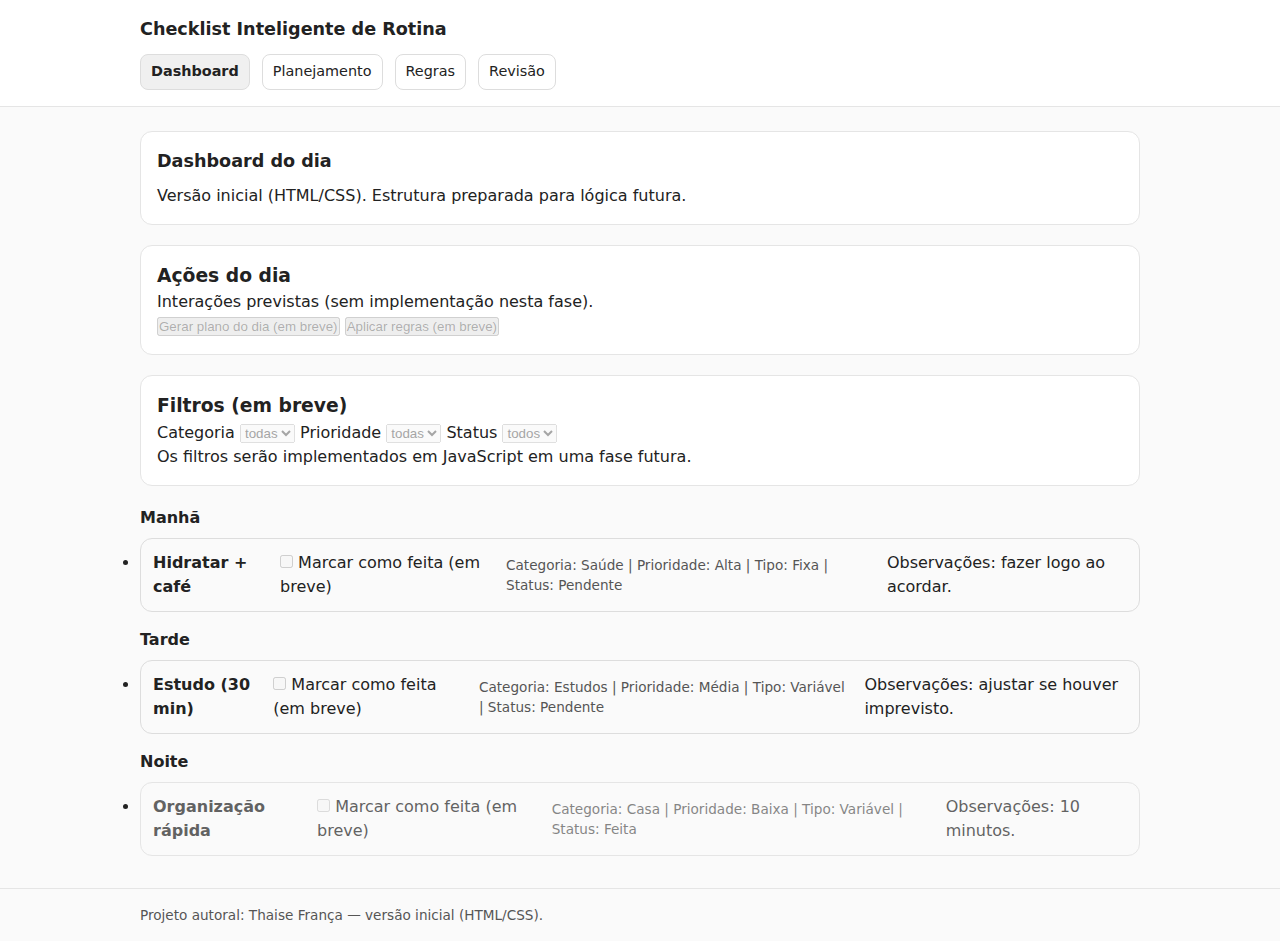
<file: index.html>
<!doctype html>
<html lang="pt-BR">
<head>
  <meta charset="utf-8" />
  <meta name="viewport" content="width=device-width, initial-scale=1" />
  <title>Checklist Inteligente de Rotina — Dashboard</title>
  <link rel="stylesheet" href="assets/css/style.css" />
</head>
<body>

  <!-- HEADER / LAYOUT BASE -->
  <header class="site-header">
    <div class="container">
      <h1 class="brand">Checklist Inteligente de Rotina</h1>

      <nav class="nav">
        <a class="nav-link is-active" href="index.html">Dashboard</a>
        <a class="nav-link" href="rotina.html">Planejamento</a>
        <a class="nav-link" href="regras.html">Regras</a>
        <a class="nav-link" href="revisao.html">Revisão</a>
      </nav>
    </div>
  </header>

  <!-- ESTADO DO DIA -->
  <main class="container" data-estado-dia="em_execucao">

    <section class="panel">
      <h2 class="panel-title">Dashboard do dia</h2>
      <p class="hint">
        Versão inicial (HTML/CSS). Estrutura preparada para lógica futura.
      </p>
    </section>

    <!-- ========================= -->
    <!-- INTERAÇÕES FUTURAS: AÇÕES -->
    <!-- ========================= -->
    <section class="panel">
      <h3>Ações do dia</h3>
      <p class="hint">Interações previstas (sem implementação nesta fase).</p>

      <div class="acoes">
        <button type="button" disabled data-action="gerar-plano">Gerar plano do dia (em breve)</button>
        <button type="button" disabled data-action="aplicar-regras">Aplicar regras (em breve)</button>
      </div>
    </section>

    <!-- ========================= -->
    <!-- INTERAÇÕES FUTURAS: FILTROS -->
    <!-- ========================= -->
    <section class="panel">
      <h3>Filtros (em breve)</h3>

      <div class="filtros">
        <label>
          Categoria
          <select disabled data-filter="categoria">
            <option>todas</option>
          </select>
        </label>

        <label>
          Prioridade
          <select disabled data-filter="prioridade">
            <option>todas</option>
          </select>
        </label>

        <label>
          Status
          <select disabled data-filter="status">
            <option>todos</option>
          </select>
        </label>
      </div>

      <p class="hint">Os filtros serão implementados em JavaScript em uma fase futura.</p>
    </section>

    <!-- ========================= -->
    <!-- PERÍODO: MANHÃ -->
    <!-- ========================= -->
    <section
      class="periodo estado-normal"
      data-estado-periodo="normal"
    >
      <h3 class="periodo-title">Manhã</h3>

      <ul class="lista-tarefas">
        <li>
          <article
            class="tarefa status-pendente tipo-fixa prioridade-p1 categoria-saude"
            data-id="tarefa-001"
            data-status="pendente"
            data-tipo="fixa"
            data-prioridade="p1"
            data-categoria="saude"
            data-tem-dependencia="nao"
          >
            <h4 class="tarefa-titulo">Hidratar + café</h4>

            <!-- Interação futura: marcar como feita -->
            <div class="tarefa-acoes">
              <label class="control">
                <input type="checkbox" disabled data-action="toggle-status" />
                Marcar como feita (em breve)
              </label>
            </div>

            <p class="tarefa-meta">
              Categoria: Saúde | Prioridade: Alta | Tipo: Fixa | Status: Pendente
            </p>

            <p class="tarefa-restricoes">
              Observações: fazer logo ao acordar.
            </p>
          </article>
        </li>
      </ul>
    </section>

    <!-- ========================= -->
    <!-- PERÍODO: TARDE -->
    <!-- ========================= -->
    <section
      class="periodo estado-normal"
      data-estado-periodo="normal"
    >
      <h3 class="periodo-title">Tarde</h3>

      <ul class="lista-tarefas">
        <li>
          <article
            class="tarefa status-pendente tipo-variavel prioridade-p2 categoria-estudo"
            data-id="tarefa-002"
            data-status="pendente"
            data-tipo="variavel"
            data-prioridade="p2"
            data-categoria="estudo"
            data-tem-dependencia="nao"
          >
            <h4 class="tarefa-titulo">Estudo (30 min)</h4>

            <!-- Interação futura: marcar como feita -->
            <div class="tarefa-acoes">
              <label class="control">
                <input type="checkbox" disabled data-action="toggle-status" />
                Marcar como feita (em breve)
              </label>
            </div>

            <p class="tarefa-meta">
              Categoria: Estudos | Prioridade: Média | Tipo: Variável | Status: Pendente
            </p>

            <p class="tarefa-restricoes">
              Observações: ajustar se houver imprevisto.
            </p>
          </article>
        </li>
      </ul>
    </section>

    <!-- ========================= -->
    <!-- PERÍODO: NOITE -->
    <!-- ========================= -->
    <section
      class="periodo estado-normal"
      data-estado-periodo="normal"
    >
      <h3 class="periodo-title">Noite</h3>

      <ul class="lista-tarefas">
        <li>
          <article
            class="tarefa status-feita tipo-variavel prioridade-p3 categoria-casa"
            data-id="tarefa-003"
            data-status="feita"
            data-tipo="variavel"
            data-prioridade="p3"
            data-categoria="casa"
            data-tem-dependencia="nao"
          >
            <h4 class="tarefa-titulo">Organização rápida</h4>

            <!-- Interação futura: marcar como feita -->
            <div class="tarefa-acoes">
              <label class="control">
                <input type="checkbox" disabled data-action="toggle-status" />
                Marcar como feita (em breve)
              </label>
            </div>

            <p class="tarefa-meta">
              Categoria: Casa | Prioridade: Baixa | Tipo: Variável | Status: Feita
            </p>

            <p class="tarefa-restricoes">
              Observações: 10 minutos.
            </p>
          </article>
        </li>
      </ul>
    </section>

  </main>

  <!-- FOOTER / LAYOUT BASE -->
  <footer class="site-footer">
    <div class="container">
      <p class="footnote">
        Projeto autoral: Thaise França — versão inicial (HTML/CSS).
      </p>
    </div>
  </footer>

</body>
</html>
</file>
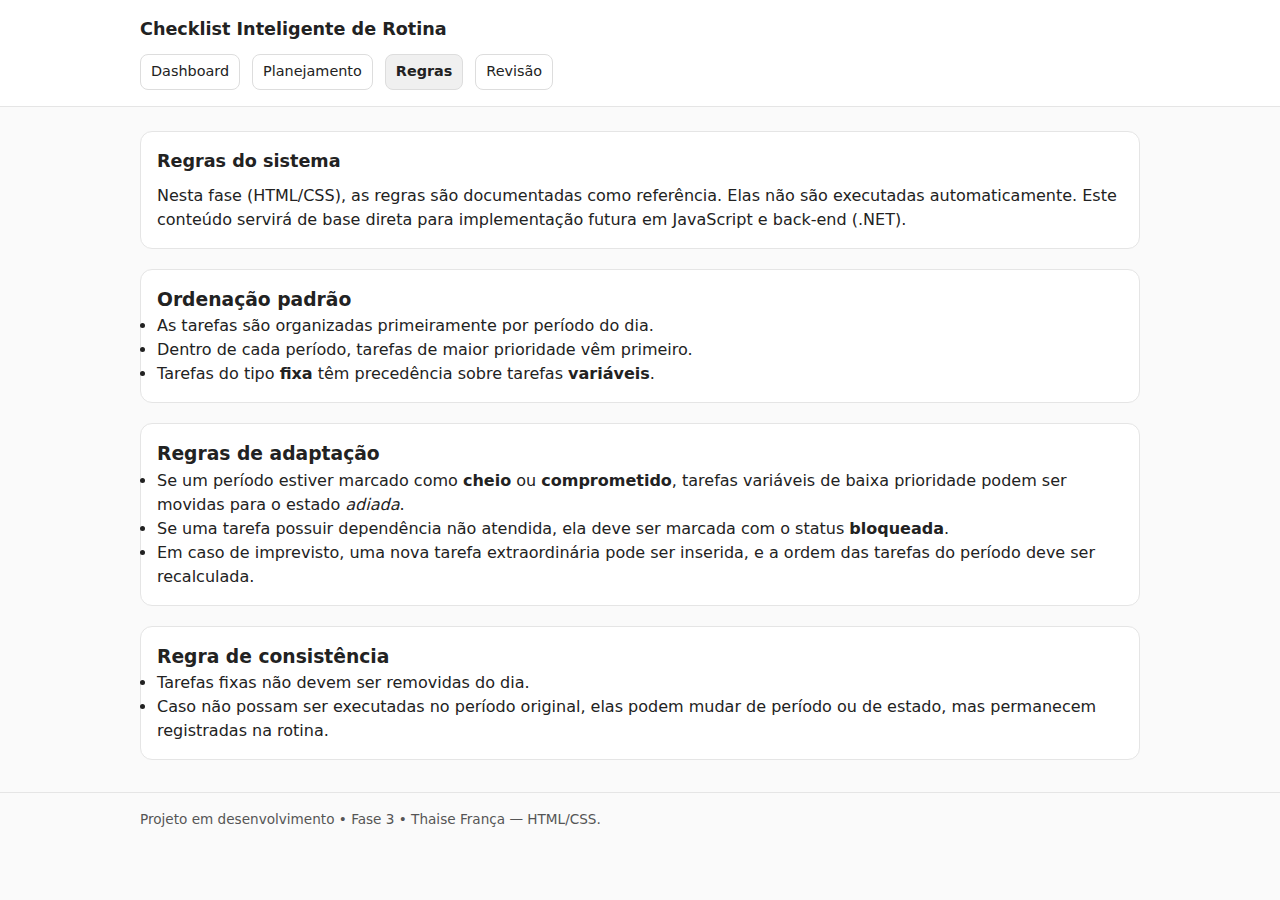
<file: regras.html>
<!doctype html>
<html lang="pt-BR">
<head>
  <meta charset="utf-8" />
  <meta name="viewport" content="width=device-width, initial-scale=1" />
  <title>Checklist Inteligente de Rotina — Regras</title>
  <link rel="stylesheet" href="assets/css/style.css" />
</head>
<body>

  <!-- HEADER / LAYOUT BASE -->
  <header class="site-header">
    <div class="container">
      <h1 class="brand">Checklist Inteligente de Rotina</h1>

      <nav class="nav">
        <a class="nav-link" href="index.html">Dashboard</a>
        <a class="nav-link" href="rotina.html">Planejamento</a>
        <a class="nav-link is-active" href="regras.html">Regras</a>
        <a class="nav-link" href="revisao.html">Revisão</a>
      </nav>
    </div>
  </header>

  <!-- CONTEÚDO PRINCIPAL -->
  <main class="container">

    <section class="panel">
      <h2 class="panel-title">Regras do sistema</h2>

      <p class="hint">
        Nesta fase (HTML/CSS), as regras são documentadas como referência.
        Elas não são executadas automaticamente.
        Este conteúdo servirá de base direta para implementação futura
        em JavaScript e back-end (.NET).
      </p>
    </section>

    <!-- ========================= -->
    <!-- ORDENAÇÃO PADRÃO -->
    <!-- ========================= -->
    <section class="panel">
      <h3>Ordenação padrão</h3>
      <ul>
        <li>As tarefas são organizadas primeiramente por período do dia.</li>
        <li>Dentro de cada período, tarefas de maior prioridade vêm primeiro.</li>
        <li>Tarefas do tipo <strong>fixa</strong> têm precedência sobre tarefas <strong>variáveis</strong>.</li>
      </ul>
    </section>

    <!-- ========================= -->
    <!-- REGRAS DE ADAPTAÇÃO -->
    <!-- ========================= -->
    <section class="panel">
      <h3>Regras de adaptação</h3>
      <ul>
        <li>
          Se um período estiver marcado como <strong>cheio</strong> ou <strong>comprometido</strong>,
          tarefas variáveis de baixa prioridade podem ser movidas para o estado <em>adiada</em>.
        </li>
        <li>
          Se uma tarefa possuir dependência não atendida,
          ela deve ser marcada com o status <strong>bloqueada</strong>.
        </li>
        <li>
          Em caso de imprevisto, uma nova tarefa extraordinária pode ser inserida,
          e a ordem das tarefas do período deve ser recalculada.
        </li>
      </ul>
    </section>

    <!-- ========================= -->
    <!-- REGRA DE CONSISTÊNCIA -->
    <!-- ========================= -->
    <section class="panel">
      <h3>Regra de consistência</h3>
      <ul>
        <li>
          Tarefas fixas não devem ser removidas do dia.
        </li>
        <li>
          Caso não possam ser executadas no período original,
          elas podem mudar de período ou de estado,
          mas permanecem registradas na rotina.
        </li>
      </ul>
    </section>

  </main>

  <!-- FOOTER / LAYOUT BASE -->
  <footer class="site-footer">
    <div class="container">
      <p class="footnote">
        Projeto em desenvolvimento • Fase 3 • Thaise França — HTML/CSS.
      </p>
    </div>
  </footer>

</body>
</html>
</file>
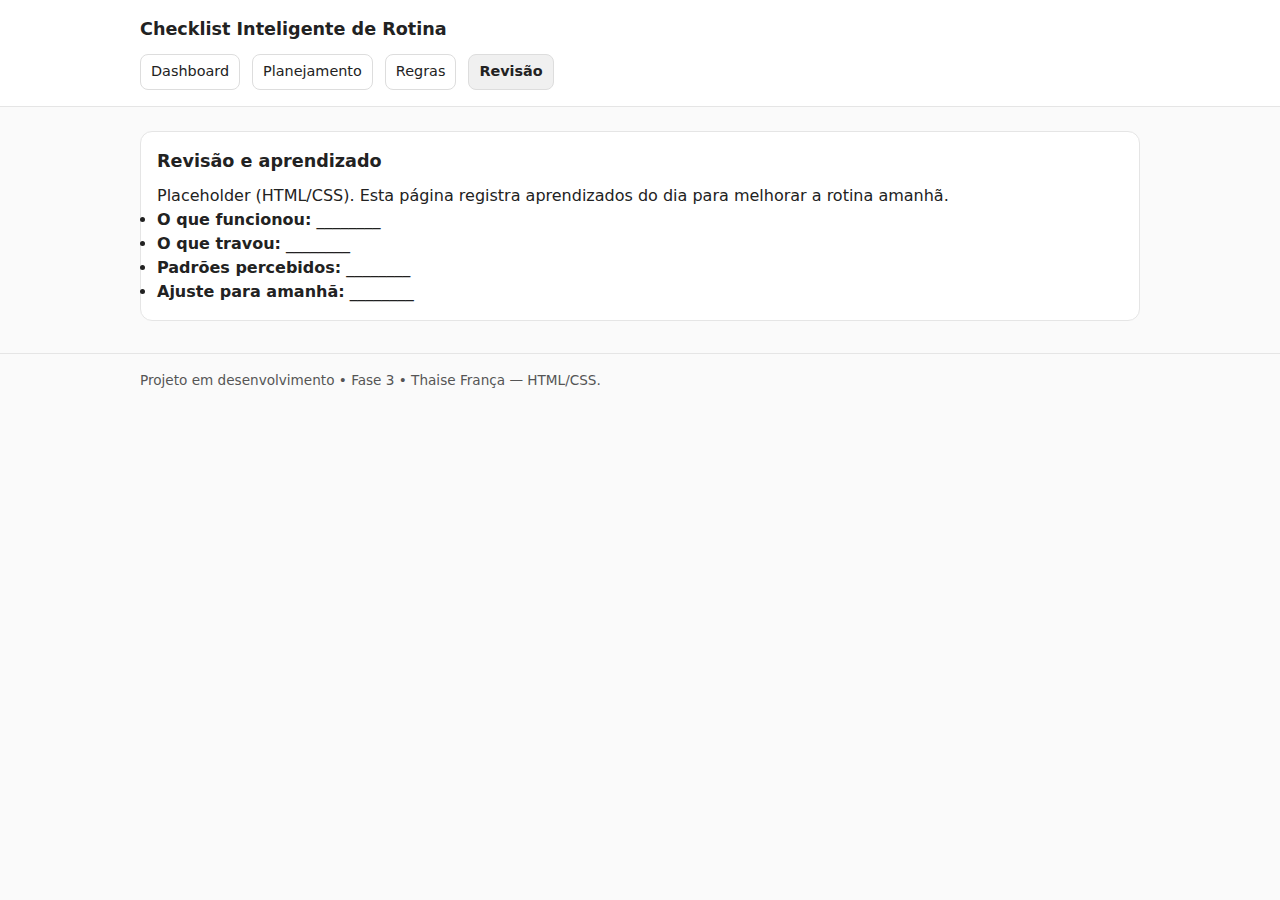
<file: revisao.html>
<!doctype html>
<html lang="pt-BR">
<head>
  <meta charset="utf-8" />
  <meta name="viewport" content="width=device-width, initial-scale=1" />
  <title>Checklist Inteligente de Rotina — Revisão</title>
  <link rel="stylesheet" href="assets/css/style.css" />
</head>
<body>
  <header class="site-header">
    <div class="container">
      <h1 class="brand">Checklist Inteligente de Rotina</h1>

      <nav class="nav">
        <a class="nav-link" href="index.html">Dashboard</a>
        <a class="nav-link" href="rotina.html">Planejamento</a>
        <a class="nav-link" href="regras.html">Regras</a>
        <a class="nav-link is-active" href="revisao.html">Revisão</a>
      </nav>
    </div>
  </header>

  <main class="container">
    <section class="panel">
      <h2 class="panel-title">Revisão e aprendizado</h2>
      <p class="hint">Placeholder (HTML/CSS). Esta página registra aprendizados do dia para melhorar a rotina amanhã.</p>

      <ul class="list">
        <li><strong>O que funcionou:</strong> ________</li>
        <li><strong>O que travou:</strong> ________</li>
        <li><strong>Padrões percebidos:</strong> ________</li>
        <li><strong>Ajuste para amanhã:</strong> ________</li>
      </ul>
    </section>
  </main>

  <footer class="site-footer">
    <div class="container">
      <p class="footnote">Projeto em desenvolvimento • Fase 3 • Thaise França — HTML/CSS.</p>
    </div>
  </footer>
</body>
</html>
</file>
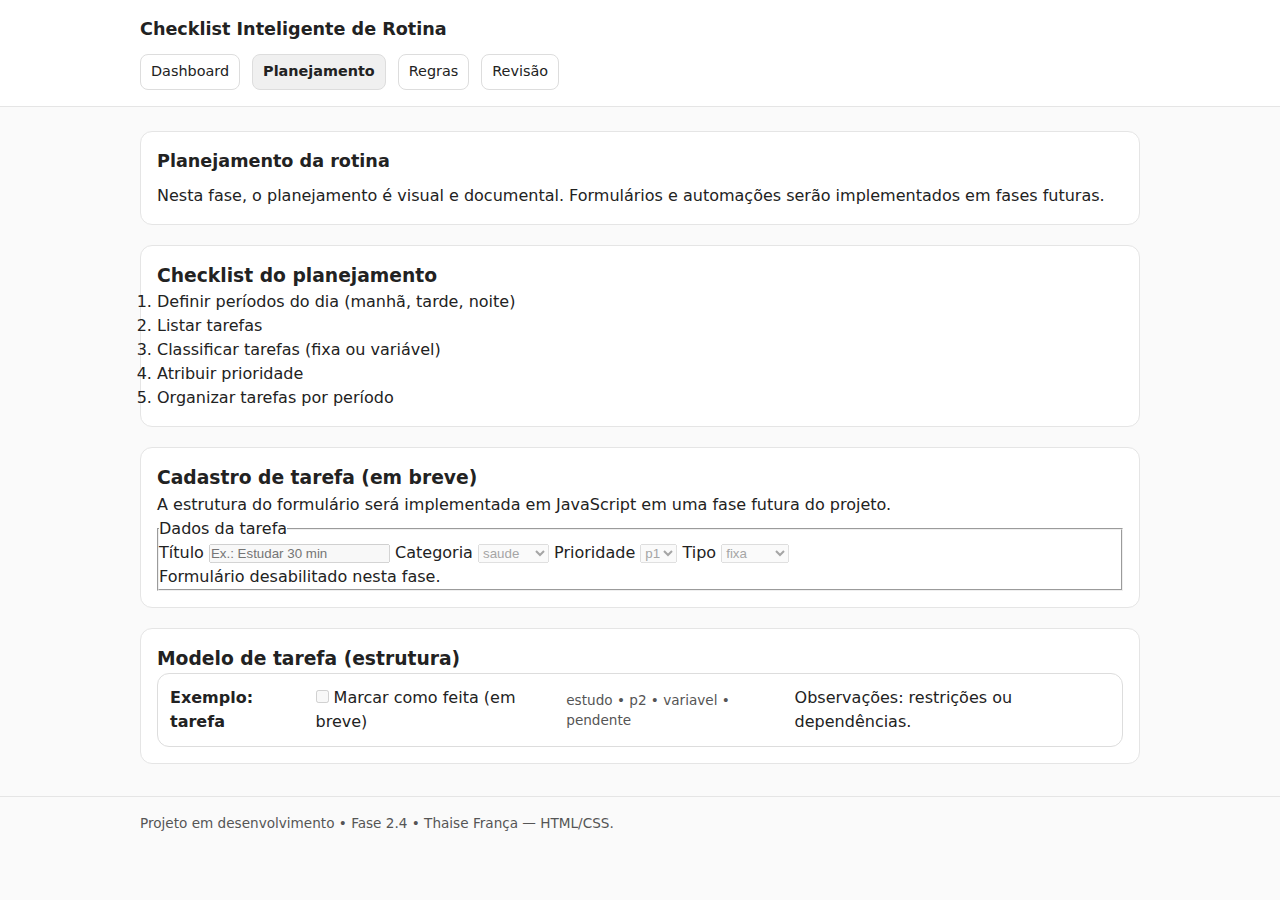
<file: rotina.html>
<!doctype html>
<html lang="pt-BR">
<head>
  <meta charset="utf-8" />
  <meta name="viewport" content="width=device-width, initial-scale=1" />
  <title>Checklist Inteligente de Rotina — Planejamento</title>
  <link rel="stylesheet" href="assets/css/style.css" />
</head>
<body>

  <!-- HEADER / LAYOUT BASE -->
  <header class="site-header">
    <div class="container">
      <h1 class="brand">Checklist Inteligente de Rotina</h1>

      <nav class="nav">
        <a class="nav-link" href="index.html">Dashboard</a>
        <a class="nav-link is-active" href="rotina.html">Planejamento</a>
        <a class="nav-link" href="regras.html">Regras</a>
        <a class="nav-link" href="revisao.html">Revisão</a>
      </nav>
    </div>
  </header>

  <main class="container">

    <!-- VISÃO GERAL -->
    <section class="panel">
      <h2 class="panel-title">Planejamento da rotina</h2>
      <p class="hint">
        Nesta fase, o planejamento é visual e documental.
        Formulários e automações serão implementados em fases futuras.
      </p>
    </section>

    <!-- CHECKLIST CONCEITUAL -->
    <section class="panel">
      <h3>Checklist do planejamento</h3>
      <ol class="list">
        <li>Definir períodos do dia (manhã, tarde, noite)</li>
        <li>Listar tarefas</li>
        <li>Classificar tarefas (fixa ou variável)</li>
        <li>Atribuir prioridade</li>
        <li>Organizar tarefas por período</li>
      </ol>
    </section>

    <!-- FORMULÁRIO FUTURO (PLACEHOLDER) -->
    <section class="panel">
      <h3>Cadastro de tarefa (em breve)</h3>
      <p class="hint">
        A estrutura do formulário será implementada em JavaScript
        em uma fase futura do projeto.
      </p>

      <form>
        <fieldset disabled>
          <legend>Dados da tarefa</legend>

          <label>
            Título
            <input type="text" placeholder="Ex.: Estudar 30 min" />
          </label>

          <label>
            Categoria
            <select>
              <option>saude</option>
              <option>casa</option>
              <option>trabalho</option>
              <option>estudo</option>
              <option>pessoal</option>
            </select>
          </label>

          <label>
            Prioridade
            <select>
              <option>p1</option>
              <option>p2</option>
              <option>p3</option>
            </select>
          </label>

          <label>
            Tipo
            <select>
              <option>fixa</option>
              <option>variavel</option>
            </select>
          </label>

          <p class="hint">Formulário desabilitado nesta fase.</p>
        </fieldset>
      </form>
    </section>

    <!-- MODELO DE TAREFA (ABSTRAÇÃO) -->
    <section class="panel">
      <h3>Modelo de tarefa (estrutura)</h3>

      <article
        class="tarefa status-pendente prioridade-p2 tipo-variavel categoria-estudo"
        data-id="modelo"
        data-status="pendente"
        data-tipo="variavel"
        data-prioridade="p2"
        data-categoria="estudo"
        data-tem-dependencia="nao"
      >
        <h4 class="tarefa-titulo">Exemplo: tarefa</h4>

        <div class="tarefa-acoes">
          <label class="control">
            <input type="checkbox" disabled data-action="toggle-status" />
            Marcar como feita (em breve)
          </label>
        </div>

        <p class="tarefa-meta">
          estudo • p2 • variavel • pendente
        </p>

        <p class="tarefa-restricoes">
          Observações: restrições ou dependências.
        </p>
      </article>
    </section>

  </main>

  <!-- FOOTER / LAYOUT BASE -->
  <footer class="site-footer">
    <div class="container">
      <p class="footnote">
        Projeto em desenvolvimento • Fase 2.4 • Thaise França — HTML/CSS.
      </p>
    </div>
  </footer>

</body>
</html>
</file>
<file: assets/css/style.css>
/* Reset mínimo */
* {
  box-sizing: border-box;
  margin: 0;
  padding: 0;
}

/* Base da página */
body {
  font-family: system-ui, -apple-system, Segoe UI, Roboto, Arial, sans-serif;
  line-height: 1.5;
  color: #222;
  background-color: #fafafa;
}

/* Container central */
.container {
  width: min(1000px, 92%);
  margin: 0 auto;
}

/* Header e navegação */
.site-header {
  background-color: #ffffff;
  border-bottom: 1px solid #e5e5e5;
  margin-bottom: 24px;
}

.brand {
  font-size: 1.1rem;
  padding-top: 16px;
}

.nav {
  display: flex;
  gap: 12px;
  padding: 12px 0 16px;
}

.nav-link {
  text-decoration: none;
  color: #222;
  border: 1px solid #ddd;
  padding: 6px 10px;
  border-radius: 8px;
  font-size: 0.9rem;
}

.nav-link.is-active {
  font-weight: 600;
  background-color: #f0f0f0;
}

/* Painéis */
.panel {
  background-color: #ffffff;
  border: 1px solid #e5e5e5;
  border-radius: 12px;
  padding: 16px;
  margin-bottom: 20px;
}

.panel-title {
  font-size: 1.1rem;
  margin-bottom: 10px;
}

/* Períodos e tarefas */
.periodo {
  margin-top: 16px;
}

.periodo-title {
  font-size: 1rem;
  margin-bottom: 8px;
}

.tarefas {
  list-style: none;
  display: grid;
  gap: 10px;
}

/* Card de tarefa */
.tarefa {
  border: 1px solid #ddd;
  border-radius: 12px;
  padding: 12px;
  display: flex;
  justify-content: space-between;
  gap: 12px;
}

.tarefa-title {
  font-size: 1rem;
}

.tarefa-meta {
  font-size: 0.85rem;
  color: #555;
  margin-top: 4px;
}

/* Tags */
.tarefa-tags {
  display: flex;
  gap: 6px;
  flex-wrap: wrap;
}

.tag {
  font-size: 0.75rem;
  border: 1px solid #ccc;
  border-radius: 999px;
  padding: 2px 8px;
}

/* Estados visuais simples */
.status-feita {
  opacity: 0.7;
}

.status-bloqueada {
  opacity: 0.6;
}

/* Rodapé */
.site-footer {
  border-top: 1px solid #e5e5e5;
  margin-top: 32px;
}

.footnote {
  font-size: 0.85rem;
  color: #555;
  padding: 16px 0;
}
</file>
